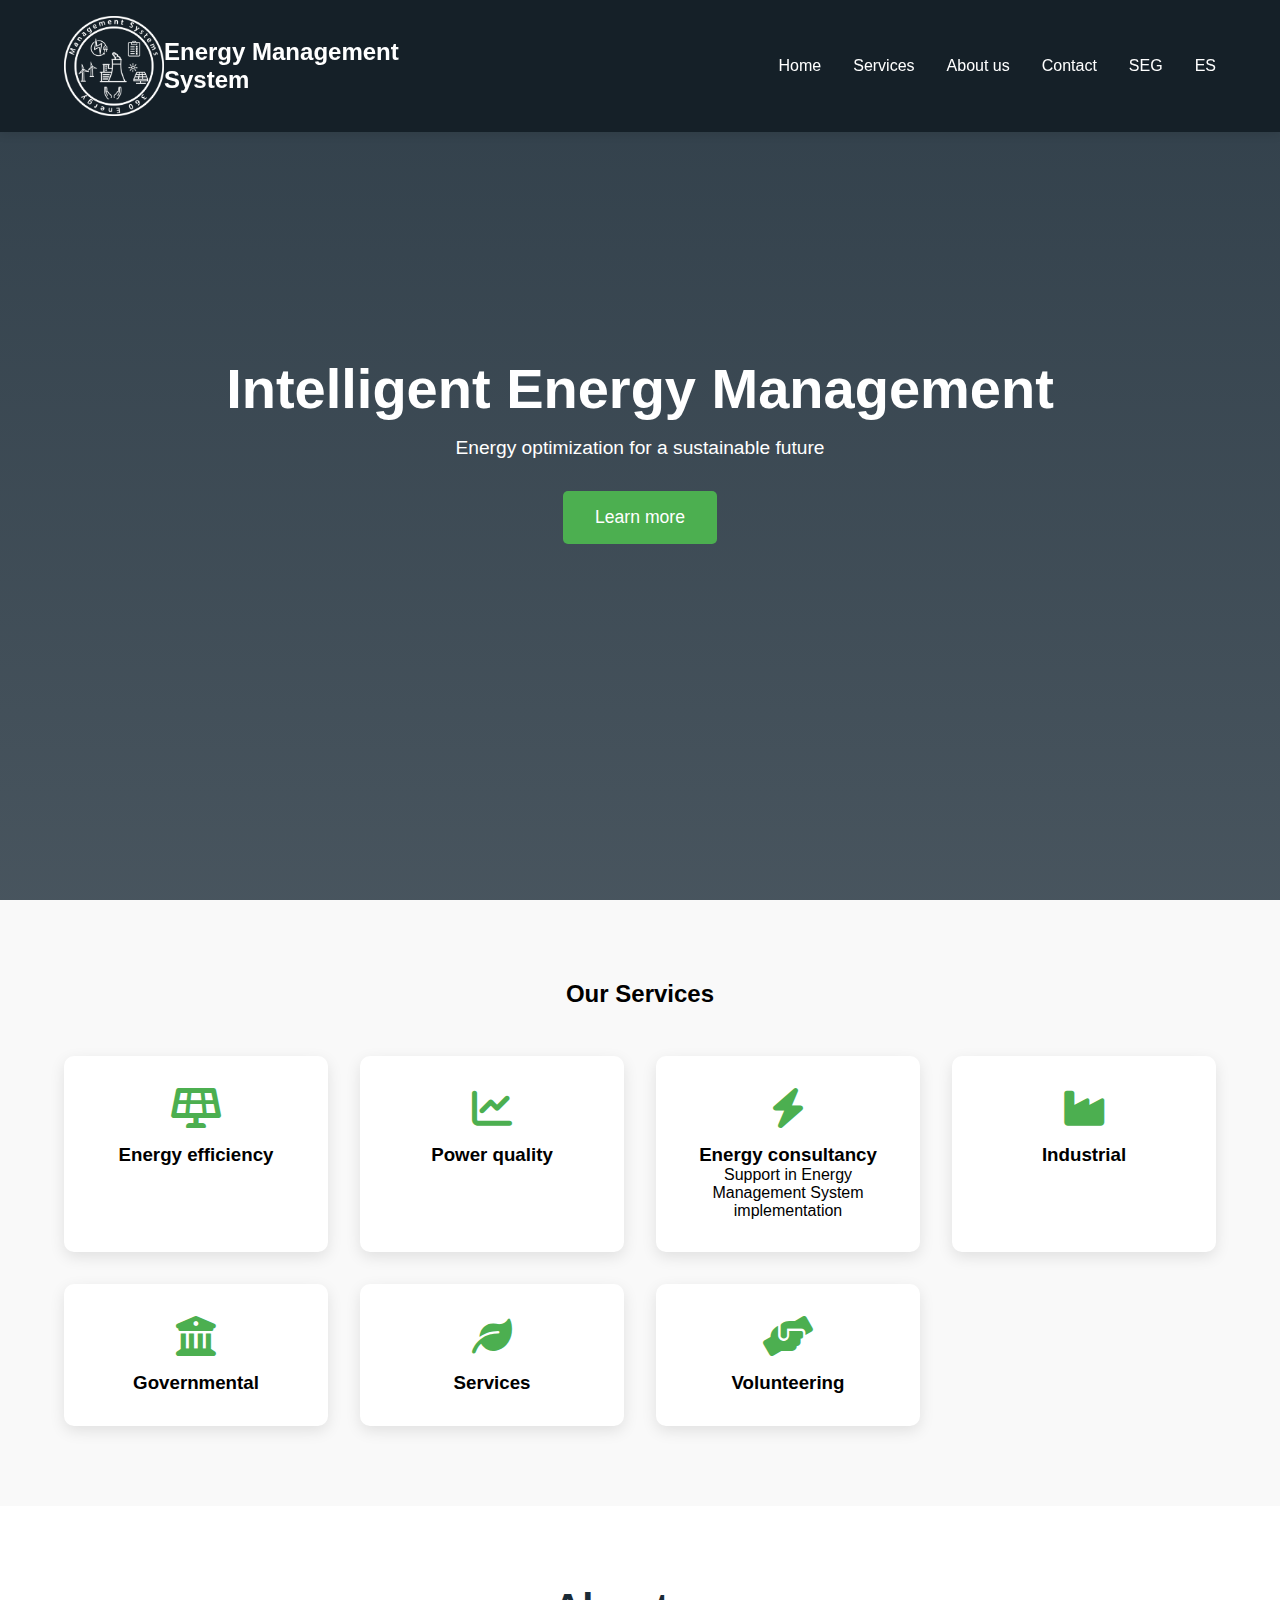
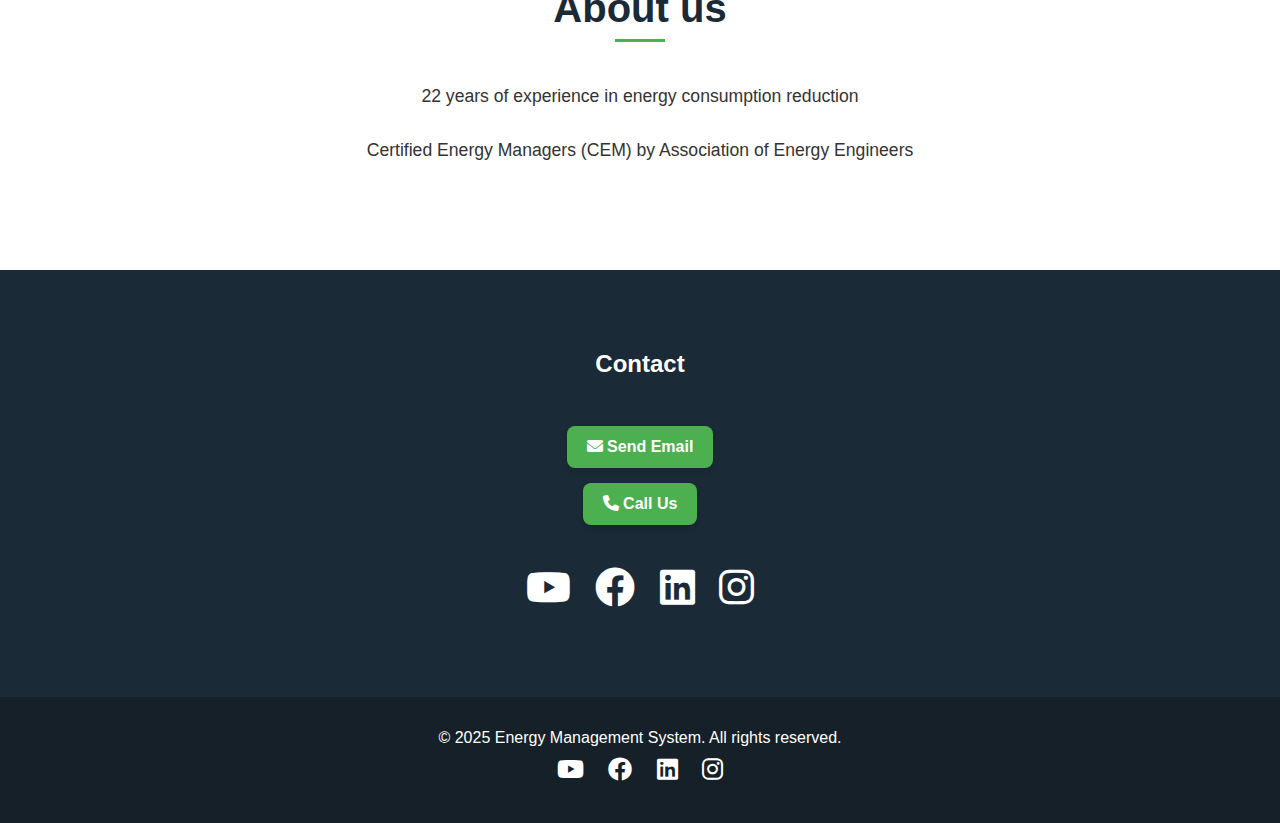
<file: index.html>
<!DOCTYPE html>
<html lang="es">
<head>
    <meta charset="UTF-8">
    <meta name="viewport" content="width=device-width, initial-scale=1.0">
    <title>Energy Management System | Energy Solutions</title>
    <link rel="icon" type="image/png" href="img/logo.png">
    <link rel="stylesheet" href="https://cdnjs.cloudflare.com/ajax/libs/font-awesome/6.0.0/css/all.min.css">
    <link rel="stylesheet" href="style.css">
</head>
<body>
    <nav class="navbar">
        <div class="nav_logo_text">
            <img src="img/logo.png" alt="Logo" class="logo_nav">
            <span class="logo">Energy Management System</span>
        </div>
        <div class="nav-links">
            <a href="#home">Home</a>
            <a href="#services">Services</a>
            <a href="#about">About us</a>
            <a href="#contact">Contact</a>
            <a href="sge.html">SEG</a>
            <a href="main.html">ES</a>
        </div>
        <div class="hamburger" id="hamburger">
            <i class="fas fa-bars"></i>
        </div>
    </nav>

    <section class="hero" id="home">
        <div class="hero-content">
            <h1>Intelligent Energy Management</h1>
            <p>Energy optimization for a sustainable future</p>
            <button class="cta-button">Learn more</button>
        </div>
    </section>

    <section class="features" id="services">
        <h2 class="section-title">Our Services</h2>
        <div class="features-grid">
            <div class="feature-card">
                <i class="fas fa-solar-panel feature-icon"></i>
                <h3>Energy efficiency</h3>
            </div>
            <div class="feature-card">
                <i class="fas fa-chart-line feature-icon"></i>
                <h3>Power quality</h3>
            </div>
            <div class="feature-card">
                <i class="fas fa-bolt feature-icon"></i>
                <h3>Energy consultancy</h3>
                <p>Support in Energy Management System implementation</p>
            </div>
            <div class="feature-card">
                <i class="fa-solid fa-industry feature-icon"></i>
                <h3>Industrial</h3>
            </div>
            <div class="feature-card">
                <i class="fa-solid fa-building-columns feature-icon"></i>
                <h3>Governmental</h3>
            </div>
            <div class="feature-card">
                <i class="fa-solid fa-leaf feature-icon"></i>
                <h3>Services</h3>
            </div>
            <div class="feature-card">
                <i class="fa-solid fa-handshake-angle feature-icon"></i>
                <h3>Volunteering</h3>
            </div>
        </div>
    </section>

    <section class="about" id="about">
        <h2 class="section-title">About us</h2>
        <div class="about-content">
            <p>22 years of experience in energy consumption reduction</p>
            <p>Certified Energy Managers (CEM) by Association of Energy Engineers</p>
        </div>
    </section>

    <section class="contact" id="contact">
        <h2 class="section-title">Contact</h2>
        <div class="contact_links">
            <a href="mailto:contact@example.com">
                <i class="fa-solid fa-envelope"></i> Send Email
            </a>
            <a href="tel:+1234567890">
                <i class="fa-solid fa-phone"></i> Call Us
            </a>
        </div>
        <div class="contact_media">
            <i class="fab fa-youtube"></i>
            <i class="fab fa-facebook"></i>
            <i class="fab fa-linkedin"></i>
            <i class="fab fa-instagram"></i>
        </div>
    </section>

    <footer>
        <p>&copy; 2025 Energy Management System. All rights reserved.</p>
        <div class="social-icons">
            <i class="fab fa-youtube"></i>
            <i class="fab fa-facebook"></i>
            <i class="fab fa-linkedin"></i>
            <i class="fab fa-instagram"></i>
        </div>
    </footer>

    <script>
        // Hamburger Menu Toggle
        document.getElementById('hamburger').addEventListener('click', function() {
            document.querySelector('.nav-links').classList.toggle('active');
        });

        // Close menu when clicking a link
        document.querySelectorAll('.nav-links a').forEach(link => {
            link.addEventListener('click', () => {
                document.querySelector('.nav-links').classList.remove('active');
            });
        });

        // Smooth Scrolling
        document.querySelectorAll('a[href^="#"]').forEach(anchor => {
            anchor.addEventListener('click', function(e) {
                e.preventDefault();
                document.querySelector(this.getAttribute('href')).scrollIntoView({
                    behavior: 'smooth'
                });
            });
        });
    </script>
</body>
</html>
</file>
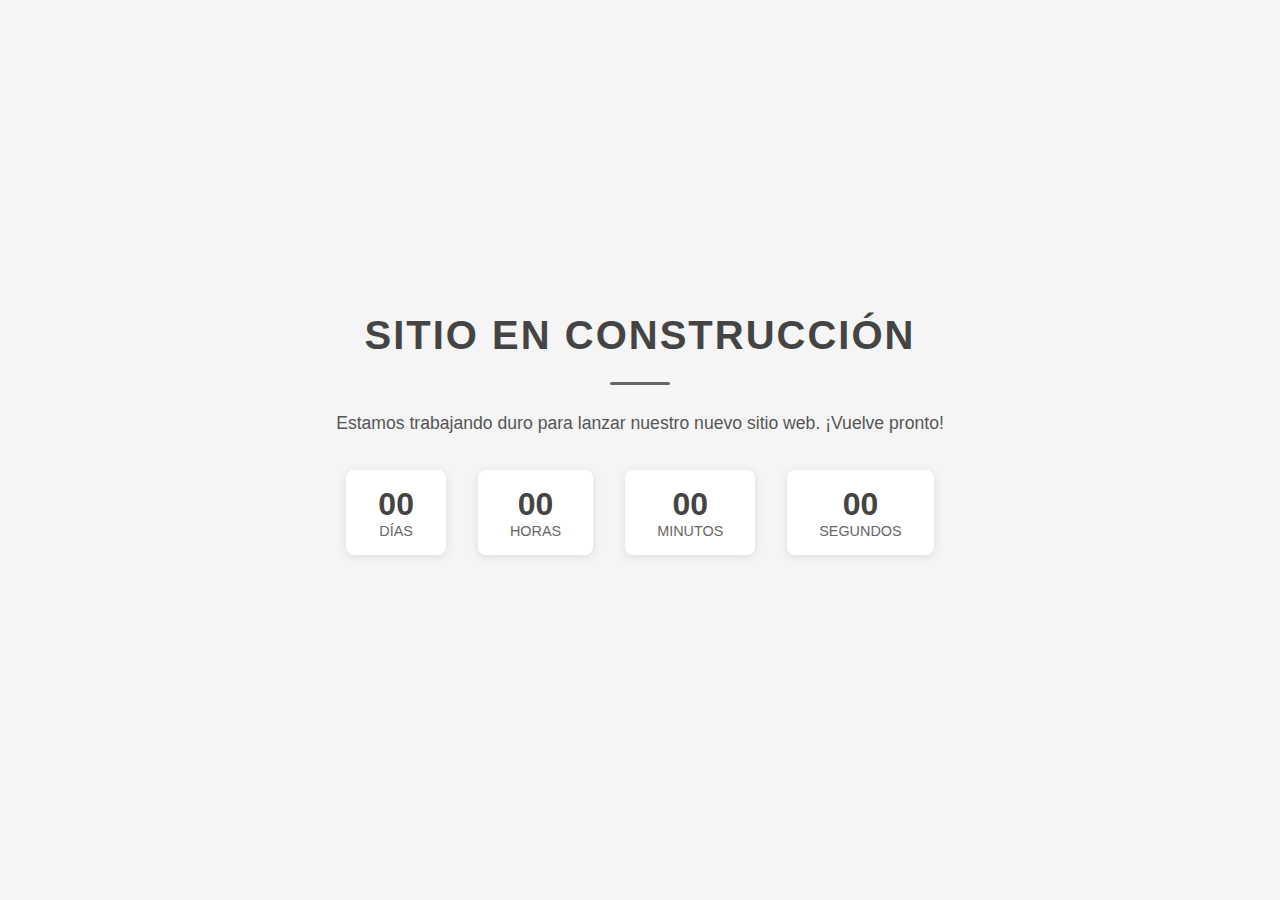
<file: couter.html>
<!DOCTYPE html>
<html lang="es">
<head>
    <meta charset="UTF-8">
    <meta name="viewport" content="width=device-width, initial-scale=1.0">
    <title>Sitio en Construcción</title>
    <style>
        * {
            margin: 0;
            padding: 0;
            box-sizing: border-box;
            font-family: 'Arial', sans-serif;
        }

        body {
            background-color: #f5f5f5;
            color: #333;
            min-height: 100vh;
            display: flex;
            flex-direction: column;
            align-items: center;
            justify-content: center;
            text-align: center;
        }

        .container {
            padding: 2rem;
            max-width: 800px;
            animation: fadeIn 1.5s ease-in;
        }

        h1 {
            font-size: 2.5rem;
            margin-bottom: 1rem;
            color: #444;
            text-transform: uppercase;
            letter-spacing: 2px;
        }

        .divider {
            width: 60px;
            height: 3px;
            background-color: #666;
            margin: 1.5rem auto;
            border-radius: 2px;
        }

        p {
            font-size: 1.1rem;
            line-height: 1.6;
            margin-bottom: 2rem;
            color: #555;
        }

        .countdown {
            display: flex;
            justify-content: center;
            gap: 2rem;
            margin: 2rem 0;
        }

        .countdown-item {
            background: #fff;
            padding: 1rem 2rem;
            border-radius: 8px;
            box-shadow: 0 2px 10px rgba(0,0,0,0.1);
        }

        .countdown-number {
            font-size: 2rem;
            font-weight: bold;
            color: #444;
        }

        .countdown-label {
            font-size: 0.9rem;
            color: #666;
            text-transform: uppercase;
        }

        form {
            margin-top: 2rem;
        }

        input[type="email"] {
            padding: 0.8rem;
            width: 300px;
            border: 1px solid #ddd;
            border-radius: 4px;
            margin-right: 0.5rem;
        }

        button {
            padding: 0.8rem 1.5rem;
            background-color: #666;
            color: white;
            border: none;
            border-radius: 4px;
            cursor: pointer;
            transition: background-color 0.3s ease;
        }

        button:hover {
            background-color: #555;
        }

        @keyframes fadeIn {
            from { opacity: 0; transform: translateY(20px); }
            to { opacity: 1; transform: translateY(0); }
        }

        @media (max-width: 768px) {
            .container {
                padding: 1rem;
            }
            
            h1 {
                font-size: 1.8rem;
            }
            
            .countdown {
                flex-wrap: wrap;
                gap: 1rem;
            }
        }
    </style>
</head>
<body>
    <div class="container">
        <h1>Sitio en Construcción</h1>
        <div class="divider"></div>
        <p>Estamos trabajando duro para lanzar nuestro nuevo sitio web. ¡Vuelve pronto!</p>
        
        <div class="countdown">
            <div class="countdown-item">
                <div class="countdown-number" id="days">00</div>
                <div class="countdown-label">Días</div>
            </div>
            <div class="countdown-item">
                <div class="countdown-number" id="hours">00</div>
                <div class="countdown-label">Horas</div>
            </div>
            <div class="countdown-item">
                <div class="countdown-number" id="minutes">00</div>
                <div class="countdown-label">Minutos</div>
            </div>
            <div class="countdown-item">
                <div class="countdown-number" id="seconds">00</div>
                <div class="countdown-label">Segundos</div>
            </div>
        </div>
    </div>

    <script>
        document.addEventListener("DOMContentLoaded", function() {
            // Fecha objetivo del contador
            const countDownDate = new Date("2025-03-15T00:00:00").getTime();
    
            function updateCountdown() {
                const now = new Date().getTime();
                const distance = countDownDate - now;
    
                if (distance < 0) {
                    clearInterval(timer);
                    document.querySelector(".countdown").innerHTML = "<h2>¡Ya estamos listos!</h2>";
                    return;
                }
    
                const days = Math.floor(distance / (1000 * 60 * 60 * 24));
                const hours = Math.floor((distance % (1000 * 60 * 60 * 24)) / (1000 * 60 * 60));
                const minutes = Math.floor((distance % (1000 * 60 * 60)) / (1000 * 60));
                const seconds = Math.floor((distance % (1000 * 60)) / 1000);
    
                document.getElementById("days").innerText = days.toString().padStart(2, '0');
                document.getElementById("hours").innerText = hours.toString().padStart(2, '0');
                document.getElementById("minutes").innerText = minutes.toString().padStart(2, '0');
                document.getElementById("seconds").innerText = seconds.toString().padStart(2, '0');
            }
    
            // Llamar la función inmediatamente al cargar la página para evitar retrasos
            updateCountdown();
    
            // Actualizar cada segundo
            const timer = setInterval(updateCountdown, 1000);
        });
    </script>
    
    
</body>
</html>
</file>
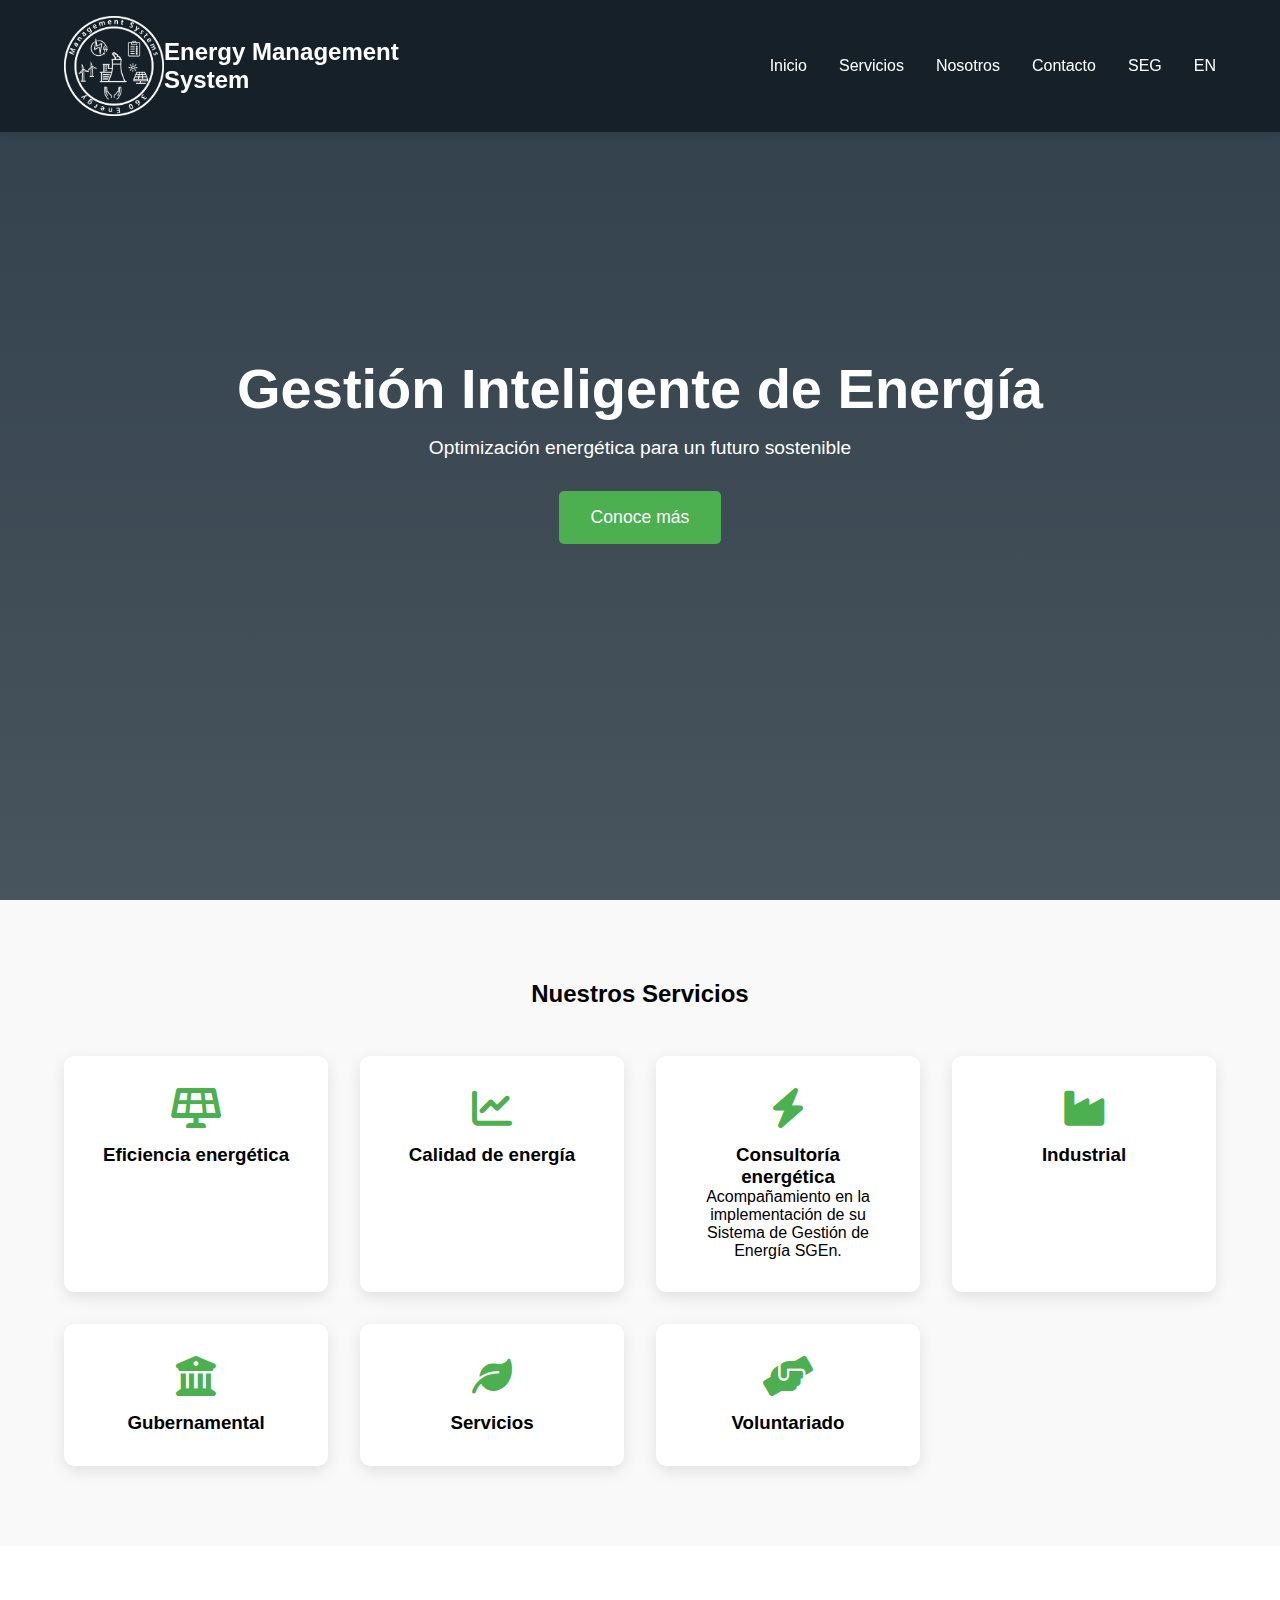
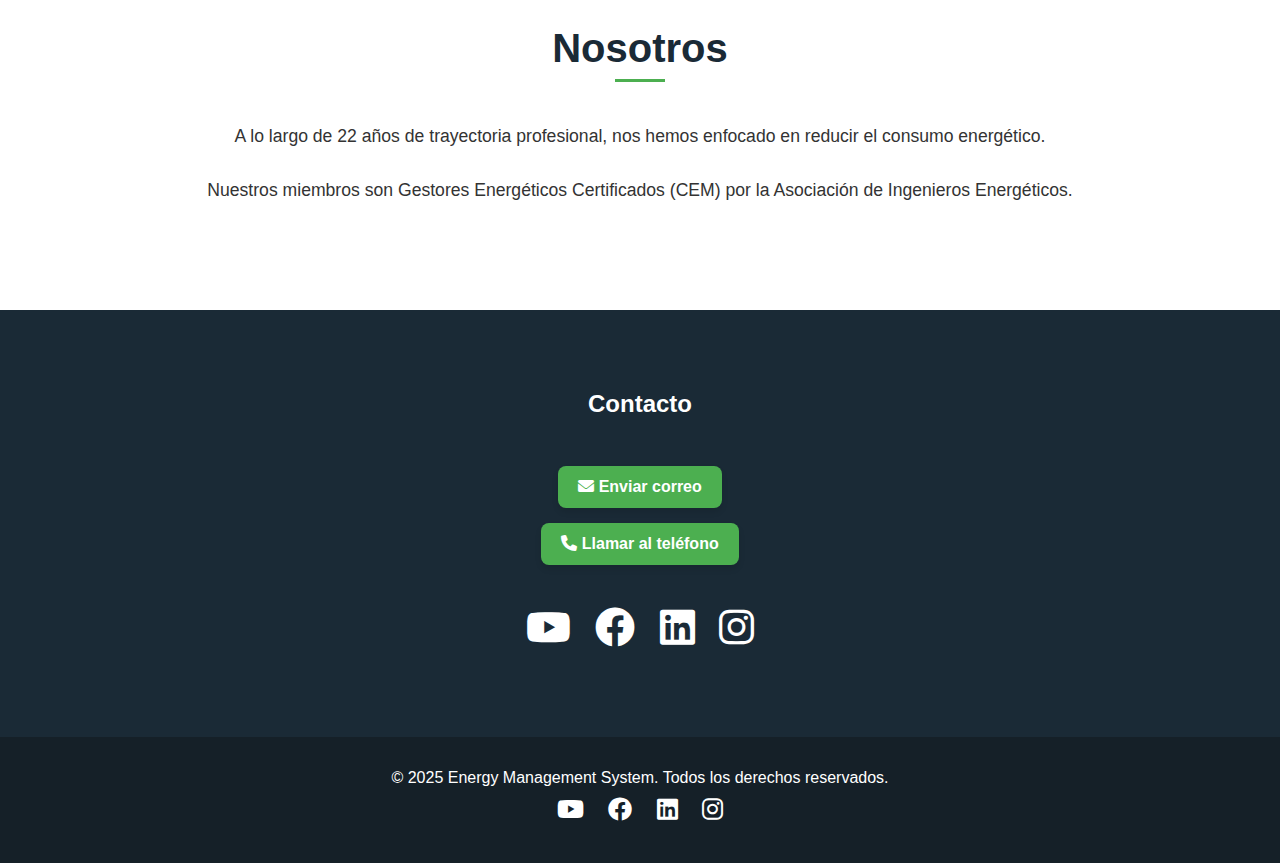
<file: main.html>
<!DOCTYPE html>
<html lang="es">

<head>
    <meta charset="UTF-8">
    <meta name="viewport" content="width=device-width, initial-scale=1.0">
    <title>Energy Management System | Soluciones Energéticas</title>
    <link rel="icon" type="image/png" href="img/logo.png">
    <link rel="stylesheet" href="./style.css">
    <link rel="stylesheet" href="https://cdnjs.cloudflare.com/ajax/libs/font-awesome/6.0.0/css/all.min.css">
</head>

<body>
    <nav class="navbar">
        <div class="nav_logo_text">
            <img src="./img/logo.png" alt="Logo" class="logo_nav">
            <span class="logo">Energy Management System</span>
        </div>
        <div class="nav-links">
            <a href="#home">Inicio</a>
            <a href="#services">Servicios</a>
            <a href="#about">Nosotros</a>
            <a href="#contact">Contacto</a>
            <a href="./sgees.html">SEG</a>
            <a href="./index.html">EN</a>
        </div>
        <div class="hamburger" id="hamburger">
            <i class="fas fa-bars"></i>
        </div>
    </nav>

    <section class="hero" id="home">
        <div class="hero-content">
            <h1>Gestión Inteligente de Energía</h1>
            <p>Optimización energética para un futuro sostenible</p>
            <button class="cta-button">Conoce más</button>
        </div>
    </section>

    <section class="features" id="services">
        <h2 class="section-title">Nuestros Servicios</h2>
        <div class="features-grid">
            <div class="feature-card">
                <i class="fas fa-solar-panel feature-icon"></i>
                <h3>Eficiencia energética</h3>
            </div>
            <div class="feature-card">
                <i class="fas fa-chart-line feature-icon"></i>
                <h3>Calidad de energía</h3>
            </div>
            <div class="feature-card">
                <i class="fas fa-bolt feature-icon"></i>
                <h3>Consultoría energética</h3>
                <p>Acompañamiento en la implementación de su Sistema de Gestión de Energía SGEn.</p>
            </div>
            <div class="feature-card">
                <i class="fa-solid fa-industry feature-icon"></i>
                <h3>Industrial</h3>
            </div>
            <div class="feature-card">
                <i class="fa-solid fa-building-columns feature-icon"></i>
                <h3>Gubernamental</h3>
            </div>
            <div class="feature-card">
                <i class="fa-solid fa-leaf feature-icon"></i>
                <h3>Servicios</h3>
            </div>
            <div class="feature-card">
                <i class="fa-solid fa-handshake-angle feature-icon"></i>
                <h3>Voluntariado</h3>
            </div>
        </div>
    </section>

    <section class="about" id="about">
        <h2 class="section-title">Nosotros</h2>
        <div class="about-content">
            <p>A lo largo de 22 años de trayectoria profesional, nos hemos enfocado en reducir el consumo energético.</p>
            <p>Nuestros miembros son Gestores Energéticos Certificados (CEM) por la Asociación de Ingenieros Energéticos.</p>
        </div>
    </section>

    <section class="contact" id="contact">
        <h2 class="section-title">Contacto</h2>
        <div class="contact_links">
            <a href="mailto:energymanagementsystems360@EMS">
                <i class="fa-solid fa-envelope"></i> Enviar correo
            </a>
            <a href="tel:+525514749172">
                <i class="fa-solid fa-phone"></i> Llamar al teléfono
            </a>
        </div>
        <div class="contact_media">
            <i class="fab fa-youtube"></i>
            <i class="fab fa-facebook"></i>
            <i class="fab fa-linkedin"></i>
            <i class="fab fa-instagram"></i>
        </div>
    </section>

    <footer>
        <p>&copy; 2025 Energy Management System. Todos los derechos reservados.</p>
        <div class="social-icons">
            <i class="fab fa-youtube"></i>
            <i class="fab fa-facebook"></i>
            <i class="fab fa-linkedin"></i>
            <i class="fab fa-instagram"></i>
        </div>
    </footer>

    <script>
        // Menú Hamburguesa
        document.getElementById('hamburger').addEventListener('click', function() {
            const navLinks = document.querySelector('.nav-links');
            navLinks.classList.toggle('active');
        });

        // Cerrar menú al seleccionar opción
        document.querySelectorAll('.nav-links a').forEach(link => {
            link.addEventListener('click', () => {
                document.querySelector('.nav-links').classList.remove('active');
            });
        });

        // Scroll suave
        document.querySelectorAll('a[href^="#"]').forEach(anchor => {
            anchor.addEventListener('click', function(e) {
                e.preventDefault();
                document.querySelector(this.getAttribute('href')).scrollIntoView({
                    behavior: 'smooth'
                });
            });
        });
    </script>
</body>
</html>
</file>
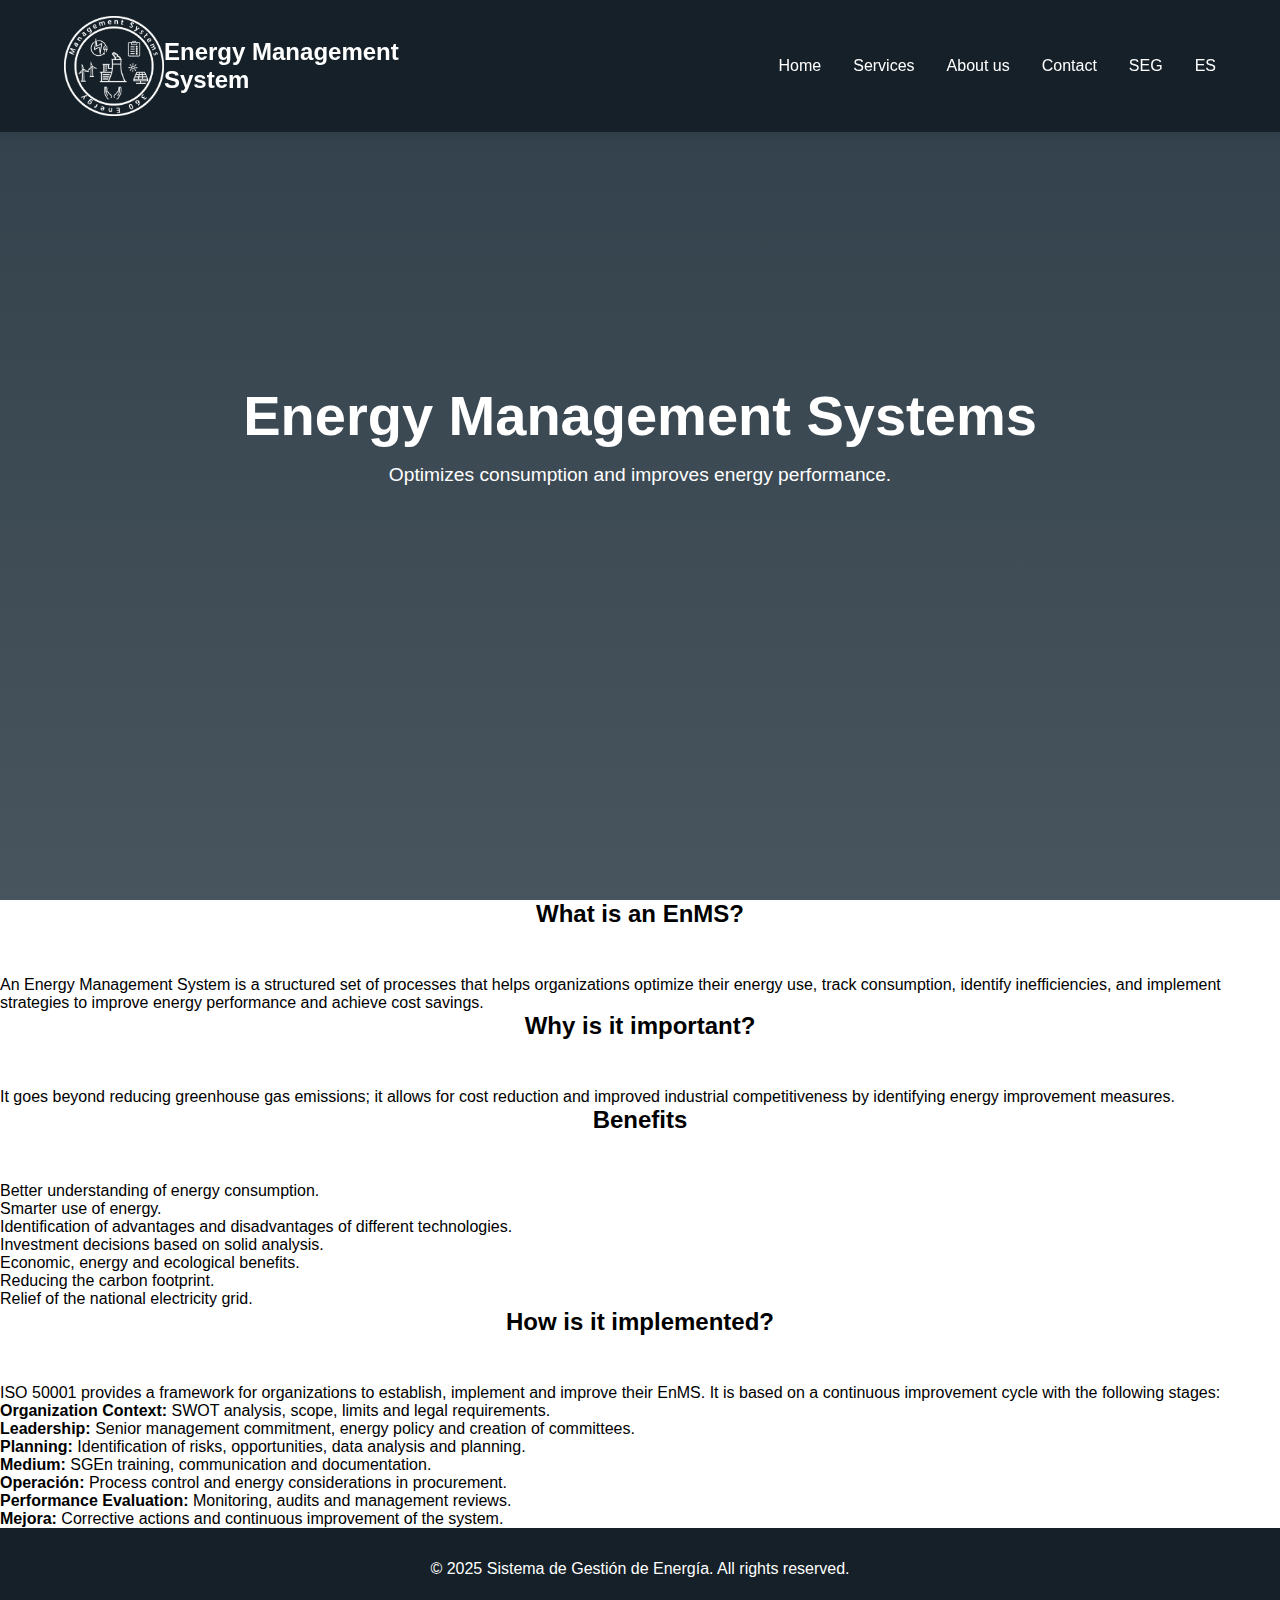
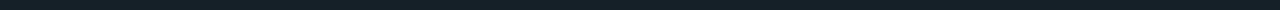
<file: sge.html>
<!DOCTYPE html>
<html lang="es">
<head>
    <meta charset="UTF-8">
    <meta name="viewport" content="width=device-width, initial-scale=1.0">
    <title>Energy Management System | Energy Solutions</title>
    <link rel="icon" type="image/png" href="img/logo.png">
    <link rel="shortcut icon" href="img/logo.png" type="image/x-icon">
    <link rel="apple-touch-icon" href="img/logo.png">
    <link rel="stylesheet" href="./style.css">
</head>
<body>
    <nav class="navbar">
        <div class="nav_logo_text">
            <img src="./img/logo.png" alt="Logo" class="logo_nav">
            <span class="logo">Energy Management System</span>
        </div>
        <div class="nav-links">
            <a href="./index.html">Home</a>
            <a href="./index.html#services">Services</a>
            <a href="./index.html#about">About us</a>
            <a href="./index.html#contact">Contact</a>
            <a href="./sge.html">SEG</a>
            <a href="./sgees.html">ES</a>
        </div>
        <div class="hamburger" id="hamburger">
            <i class="fas fa-bars"></i>
        </div>
    </nav>

    <section class="hero">
        <div class="hero-content">
            <h1>Energy Management Systems</h1>
            <p>Optimizes consumption and improves energy performance.</p>
        </div>
    </section>

    <section class="sgen">
        <h2 class="section-title">What is an EnMS?</h2>
        <div class="content-block">
            <p>An Energy Management System is a structured set of processes that helps organizations optimize their energy use, track consumption, identify inefficiencies, and implement strategies to improve energy performance and achieve cost savings.</p>
        </div>

        <h2 class="section-title">Why is it important?</h2>
        <div class="content-block">
            <p>It goes beyond reducing greenhouse gas emissions; it allows for cost reduction and improved industrial competitiveness by identifying energy improvement measures.
            </p>
        </div>

        <h2 class="section-title">Benefits</h2>
        <div class="content-block">
            <ul>
                <li>Better understanding of energy consumption.</li>
                <li>Smarter use of energy.</li>
                <li>Identification of advantages and disadvantages of different technologies.</li>
                <li>Investment decisions based on solid analysis.</li>
                <li>Economic, energy and ecological benefits.</li>
                <li>Reducing the carbon footprint.</li>
                <li>Relief of the national electricity grid.</li>
            </ul>
        </div>

        <h2 class="section-title">How is it implemented?</h2>
        <div class="content-block">
            <p>ISO 50001 provides a framework for organizations to establish, implement and improve their EnMS. It is based on a continuous improvement cycle with the following stages:</p>
            <ol>
                <li><strong>Organization Context:</strong> SWOT analysis, scope, limits and legal requirements.</li>
                <li><strong>Leadership:</strong> Senior management commitment, energy policy and creation of committees.</li>
                <li><strong>Planning:</strong> Identification of risks, opportunities, data analysis and planning.</li>
                <li><strong>Medium:</strong> SGEn training, communication and documentation.</li>
                <li><strong>Operación:</strong> Process control and energy considerations in procurement.</li>
                <li><strong>Performance Evaluation:</strong> Monitoring, audits and management reviews.</li>
                <li><strong>Mejora:</strong> Corrective actions and continuous improvement of the system.</li>
            </ol>
        </div>
    </section>

    <footer>
        <p>&copy; 2025 Sistema de Gestión de Energía. All rights reserved.</p>
    </footer>
</body>
</html>
</file>
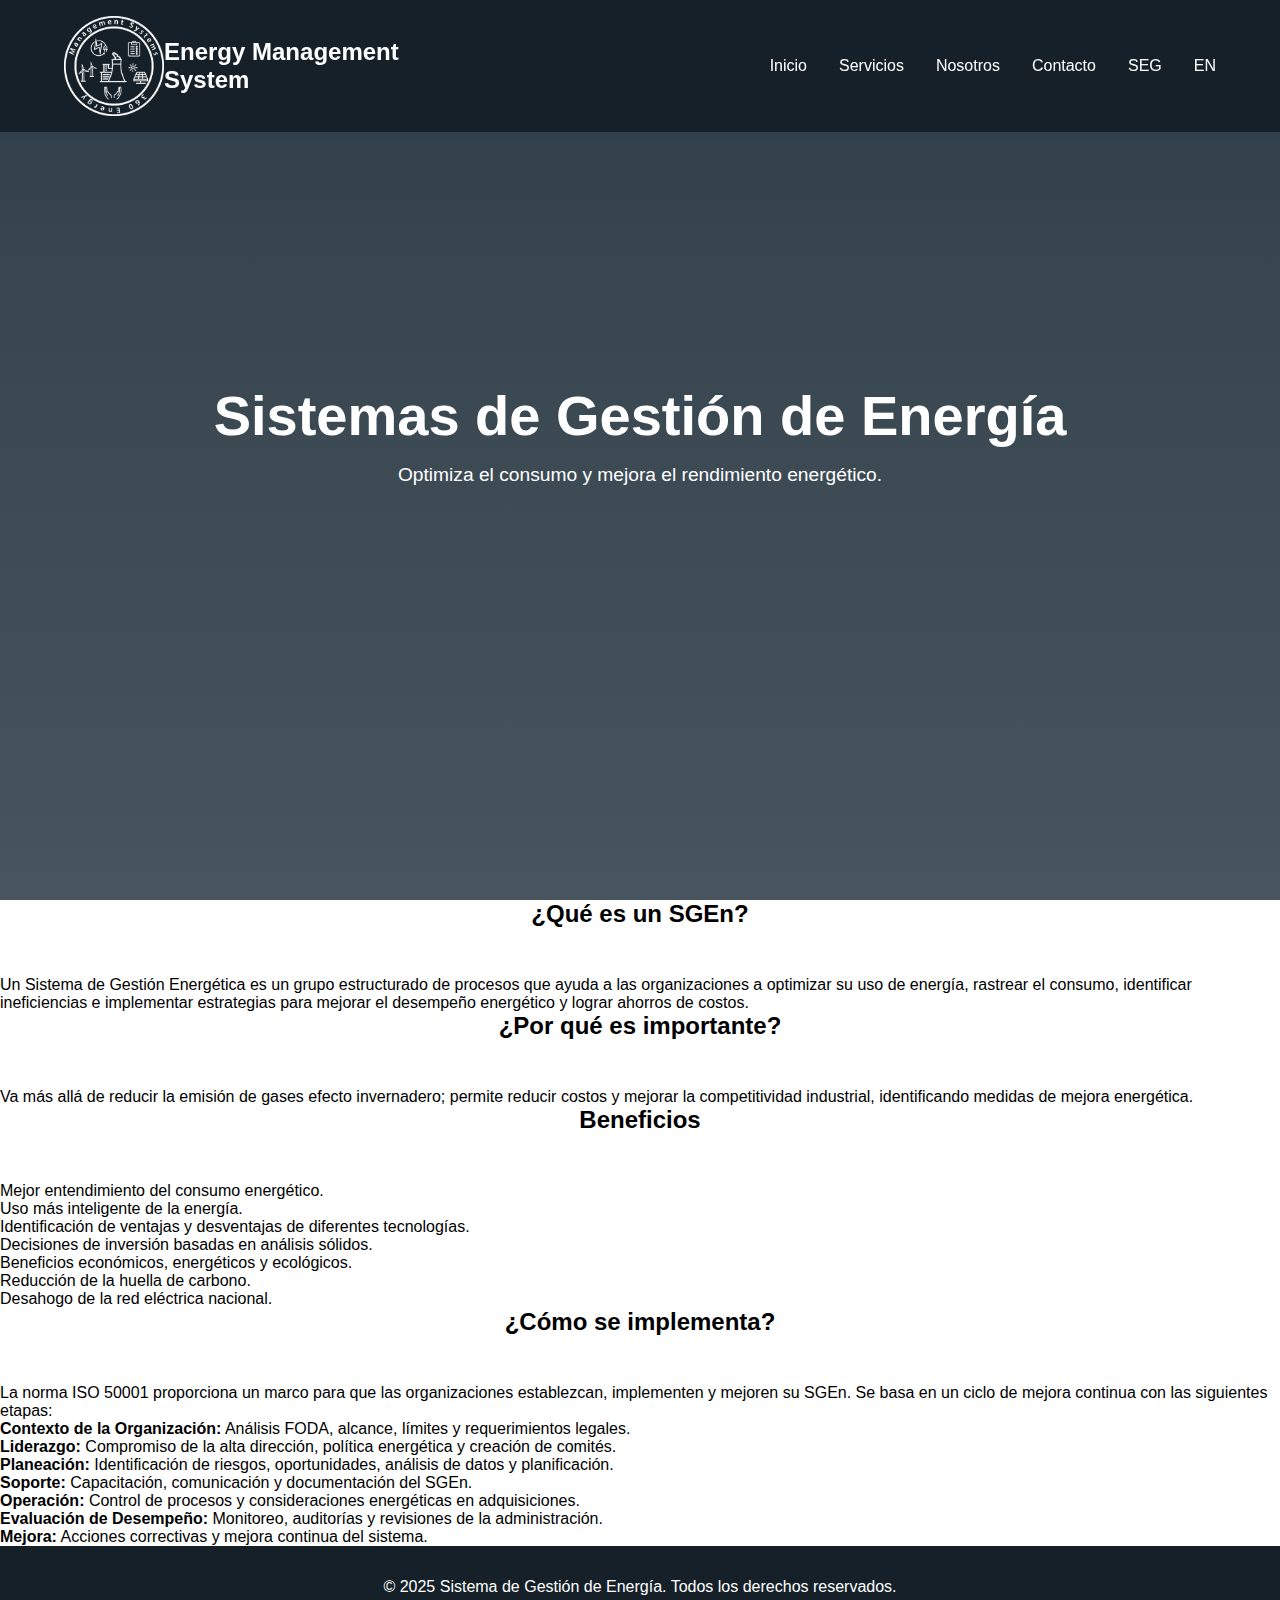
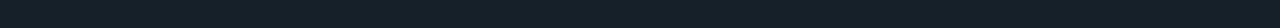
<file: sgees.html>
<!DOCTYPE html>
<html lang="es">
<head>
    <meta charset="UTF-8">
    <meta name="viewport" content="width=device-width, initial-scale=1.0">
    <title>Sistema de Gestión de Energía</title>
    <link rel="icon" type="image/png" href="img/logo.png">
    <link rel="shortcut icon" href="img/logo.png" type="image/x-icon">
    <link rel="apple-touch-icon" href="img/logo.png">
    <link rel="stylesheet" href="./style.css">
</head>
<body>
    <nav class="navbar">
        <div class="nav_logo_text">
            <img src="./img/logo.png" alt="Logo" class="logo_nav">
            <span class="logo">Energy Management System</span>
        </div>
        <div class="nav-links">
            <a href="./main.html">Inicio</a>
            <a href="./main.html#services">Servicios</a>
            <a href="./main.html#about">Nosotros</a>
            <a href="./main.html#contact">Contacto</a>
            <a href="./sgees.html">SEG</a>
            <a href="./sge.html">EN</a>
        </div>
        <div class="hamburger" id="hamburger">
            <i class="fas fa-bars"></i>
        </div>
    </nav>

    <section class="hero">
        <div class="hero-content">
            <h1>Sistemas de Gestión de Energía</h1>
            <p>Optimiza el consumo y mejora el rendimiento energético.</p>
        </div>
    </section>

    <section class="sgen">
        <h2 class="section-title">¿Qué es un SGEn?</h2>
        <div class="content-block">
            <p>Un Sistema de Gestión Energética es un grupo estructurado de procesos que ayuda a las organizaciones a optimizar su uso de energía, rastrear el consumo, identificar ineficiencias e implementar estrategias para mejorar el desempeño energético y lograr ahorros de costos.</p>
        </div>

        <h2 class="section-title">¿Por qué es importante?</h2>
        <div class="content-block">
            <p>Va más allá de reducir la emisión de gases efecto invernadero; permite reducir costos y mejorar la competitividad industrial, identificando medidas de mejora energética.</p>
        </div>

        <h2 class="section-title">Beneficios</h2>
        <div class="content-block">
            <ul>
                <li>Mejor entendimiento del consumo energético.</li>
                <li>Uso más inteligente de la energía.</li>
                <li>Identificación de ventajas y desventajas de diferentes tecnologías.</li>
                <li>Decisiones de inversión basadas en análisis sólidos.</li>
                <li>Beneficios económicos, energéticos y ecológicos.</li>
                <li>Reducción de la huella de carbono.</li>
                <li>Desahogo de la red eléctrica nacional.</li>
            </ul>
        </div>

        <h2 class="section-title">¿Cómo se implementa?</h2>
        <div class="content-block">
            <p>La norma ISO 50001 proporciona un marco para que las organizaciones establezcan, implementen y mejoren su SGEn. Se basa en un ciclo de mejora continua con las siguientes etapas:</p>
            <ol>
                <li><strong>Contexto de la Organización:</strong> Análisis FODA, alcance, límites y requerimientos legales.</li>
                <li><strong>Liderazgo:</strong> Compromiso de la alta dirección, política energética y creación de comités.</li>
                <li><strong>Planeación:</strong> Identificación de riesgos, oportunidades, análisis de datos y planificación.</li>
                <li><strong>Soporte:</strong> Capacitación, comunicación y documentación del SGEn.</li>
                <li><strong>Operación:</strong> Control de procesos y consideraciones energéticas en adquisiciones.</li>
                <li><strong>Evaluación de Desempeño:</strong> Monitoreo, auditorías y revisiones de la administración.</li>
                <li><strong>Mejora:</strong> Acciones correctivas y mejora continua del sistema.</li>
            </ol>
        </div>
    </section>

    <footer>
        <p>&copy; 2025 Sistema de Gestión de Energía. Todos los derechos reservados.</p>
    </footer>
</body>
</html>
</file>
<file: style.css>
/* main  */
* {
    margin: 0;
    padding: 0;
    box-sizing: border-box;
    font-family: 'Segoe UI', Tahoma, Geneva, Verdana, sans-serif;
}

/* Navbar */
.navbar {
    background: #152028;
    padding: 1rem 5%;
    position: fixed;
    width: 100%;
    z-index: 1000;
    box-shadow: 0 2px 10px rgba(0,0,0,0.1);
    display: flex;
    justify-content: space-between;
    align-items: center;
}

.nav_logo_text {
    width: 35%;
    height: auto;
    display: flex;
    align-items: center;
    justify-content: space-between;
}

.logo {
    color: #fff;
    font-size: 1.5rem;
    font-weight: bold;
}

.nav-links {
    display: flex;
    align-items: center;
}

.nav-links a {
    color: #fff;
    text-decoration: none;
    margin-left: 2rem;
    transition: color 0.3s;
}

.nav-links a:hover {
    color: #4CAF50;
}

.logo_nav {
    width: 100px;
    height: auto;
    cursor: pointer;
}

.logo_nav:hover {
    opacity: 0.8;
}

/* Hamburger Menu */
.hamburger {
    display: none;
    cursor: pointer;
    font-size: 1.8rem;
}

.hamburger i {
    color: #fff;
}

/* Hero Section */
.hero {
    background: linear-gradient(rgba(26,42,54,0.9), rgba(26,42,54,0.8)),
                url('https://images.unsplash.com/photo-1509391366360-2e959784a276');
    background-size: cover;
    height: 100vh;
    display: flex;
    align-items: center;
    justify-content: center;
    text-align: center;
    color: white;
    padding: 0 5%;
}

.hero-content h1 {
    font-size: 3.5rem;
    margin-bottom: 1rem;
}

.hero-content p {
    font-size: 1.2rem;
    margin-bottom: 2rem;
}

.cta-button {
    background: #4CAF50;
    color: white;
    padding: 1rem 2rem;
    border: none;
    border-radius: 5px;
    font-size: 1.1rem;
    cursor: pointer;
    transition: background 0.3s;
}

.cta-button:hover {
    background: #45a049;
}

/* Features Section */
.features {
    padding: 5rem 5%;
    background: #f9f9f9;
}

.section-title {
    text-align: center;
    margin-bottom: 3rem;
}

.features-grid {
    display: grid;
    grid-template-columns: repeat(auto-fit, minmax(250px, 1fr));
    gap: 2rem;
}

.feature-card {
    background: white;
    padding: 2rem;
    border-radius: 10px;
    box-shadow: 0 5px 15px rgba(0,0,0,0.1);
    text-align: center;
    transition: transform 0.3s;
}

.feature-card:hover {
    transform: translateY(-10px);
}

.feature-icon {
    font-size: 2.5rem;
    color: #4CAF50;
    margin-bottom: 1rem;
}

/* Contact Section */
.contact {
    padding: 5rem 5%;
    background: #1a2a36;
    color: white;
    text-align: center;
}

.contact_media i {
    font-size: 40px;
    margin: 10px;
    color: #fff;
    cursor: pointer;
    transition: all 0.3s ease;
}

.contact_media i:hover {
    transform: scale(1.2);
    color: #4CAF50;
}

.contact_links {
    display: flex;
    flex-direction: column;
    gap: 15px;
    align-items: center;
    margin-bottom: 2rem;
}

.contact_links a {
    text-decoration: none;
    color: #fff;
    background-color: #4CAF50;
    padding: 12px 20px;
    border-radius: 8px;
    font-weight: bold;
    transition: all 0.3s ease;
    box-shadow: 0 4px 6px rgba(0, 0, 0, 0.1);
}

.contact_links a:hover {
    background-color: #357b38;
    transform: scale(1.05);
}

/* Footer */
footer {
    background: #152028;
    padding: 2rem 5%;
    text-align: center;
    color: white;
}

.social-icons i {
    font-size: 24px;
    margin: 10px;
    color: #fff;
    transition: all 0.3s ease;
}

.social-icons i:hover {
    color: #4CAF50;
    transform: scale(1.2);
}

/* About Section */
.about {
    padding: 5rem 5%;
    background: #fff;
    color: #333;
    text-align: center;
}

.about-content {
    max-width: 900px;
    margin: 0 auto;
    line-height: 1.7;
    font-size: 1.1rem;
}

.about-content p {
    margin-bottom: 1.5rem;
    padding: 0 1rem;
}

.about .section-title {
    color: #1a2a36;
    font-size: 2.5rem;
    margin-bottom: 2rem;
    position: relative;
    display: inline-block;
}

.about .section-title::after {
    content: '';
    display: block;
    width: 50px;
    height: 3px;
    background: #4CAF50;
    margin: 0.5rem auto;
}

/* Media Queries */
@media (max-width: 768px) {
    .nav-links {
        display: none;
        flex-direction: column;
        position: absolute;
        top: 100%;
        left: 0;
        right: 0;
        background: #f8f9fa;
        width: 100%;
        padding: 1rem 0;
        box-shadow: 0 2px 10px rgba(0,0,0,0.1);
    }

    .nav-links.active {
        display: flex;
    }

    .nav-links a {
        margin-left: 0;
        padding: 1rem;
        color: #333;
        border-bottom: 1px solid #ddd;
    }

    .nav-links a:hover {
        background: #4CAF50;
        color: white;
    }

    .hamburger {
        display: block;
    }

    .nav_logo_text {
        width: 80%;
    }

    .hero-content h1 {
        font-size: 2.5rem;
    }

    .about {
        padding: 3rem 5%;
    }
    
    .about .section-title {
        font-size: 2rem;
    }
    
    .about-content {
        font-size: 1rem;
    }
}
</file>
